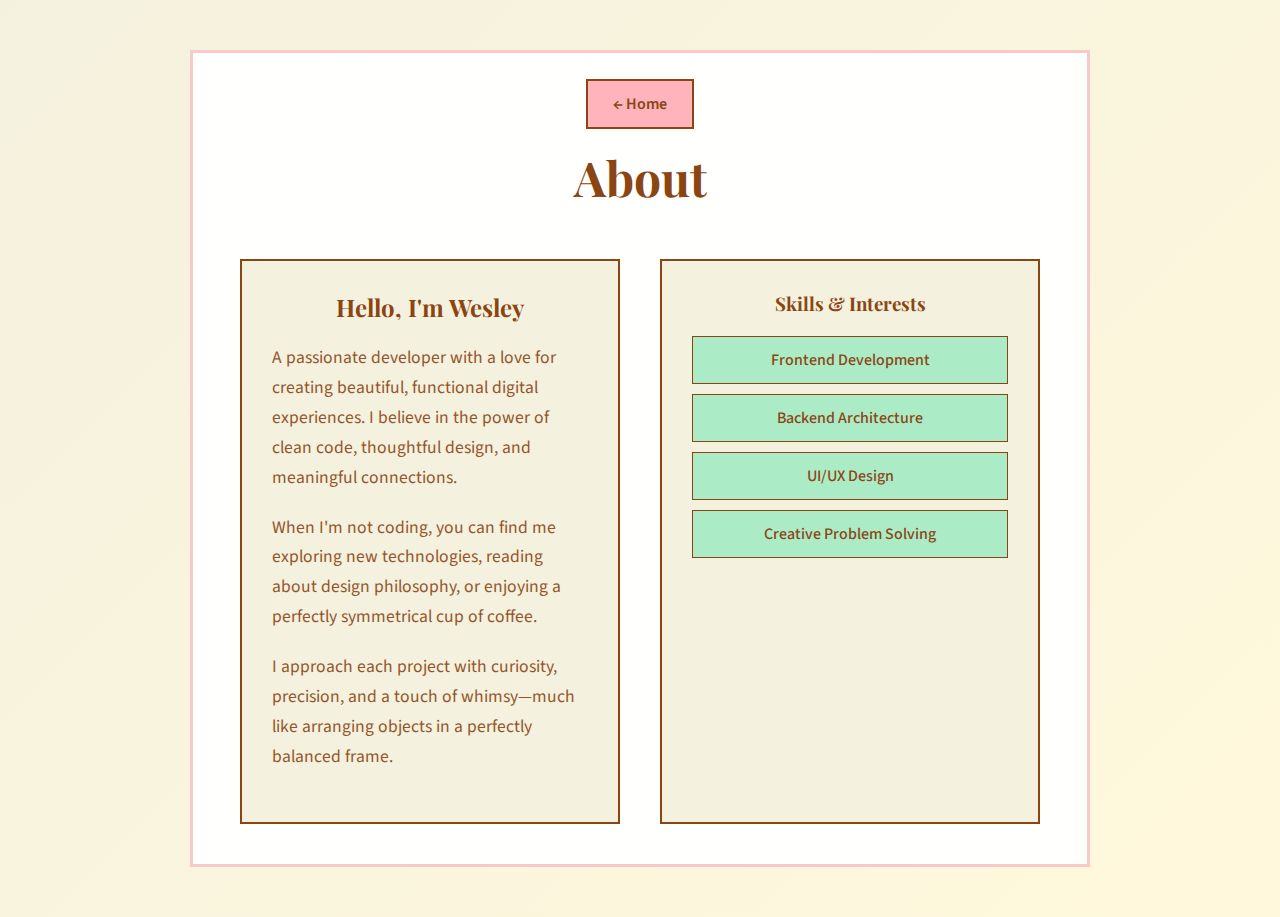
<file: about.html>
<!DOCTYPE html>
<html lang="en">
<head>
    <meta charset="UTF-8">
    <meta name="viewport" content="width=device-width, initial-scale=1.0">
    <title>About - Wesley Cox</title>
    <link rel="stylesheet" href="style.css">
    <link href="https://fonts.googleapis.com/css2?family=Playfair+Display:wght@400;700&family=Source+Sans+Pro:wght@300;400;600&display=swap" rel="stylesheet">
</head>
<body>
    <div class="page-container">
        <div class="back-nav">
            <a href="index.html" class="back-button">← Home</a>
        </div>
        
        <div class="page-header">
            <h1 class="page-title">About</h1>
        </div>
        
        <div class="about-content">
            <div class="bio-section">
                <div class="bio-card">
                    <h2>Hello, I'm Wesley</h2>
                    <p>A passionate developer with a love for creating beautiful, functional digital experiences. I believe in the power of clean code, thoughtful design, and meaningful connections.</p>
                    
                    <p>When I'm not coding, you can find me exploring new technologies, reading about design philosophy, or enjoying a perfectly symmetrical cup of coffee.</p>
                    
                    <p>I approach each project with curiosity, precision, and a touch of whimsy—much like arranging objects in a perfectly balanced frame.</p>
                </div>
                
                <div class="skills-card">
                    <h3>Skills & Interests</h3>
                    <ul class="skills-list">
                        <li>Frontend Development</li>
                        <li>Backend Architecture</li>
                        <li>UI/UX Design</li>
                        <li>Creative Problem Solving</li>
                    </ul>
                </div>
            </div>
        </div>
    </div>
    
    <style>
        .about-content {
            display: flex;
            flex-direction: column;
            gap: 30px;
            align-items: center;
        }
        
        .bio-section {
            display: flex;
            gap: 40px;
            max-width: 800px;
            width: 100%;
        }
        
        .bio-card, .skills-card {
            flex: 1;
            background: var(--warm-beige);
            border: 2px solid var(--dark-brown);
            padding: 30px;
        }
        
        .bio-card h2, .skills-card h3 {
            font-family: 'Playfair Display', serif;
            color: var(--dark-brown);
            margin-bottom: 20px;
            text-align: center;
        }
        
        .bio-card p {
            font-size: 1.1rem;
            line-height: 1.7;
            margin-bottom: 20px;
            color: var(--dark-brown);
            opacity: 0.9;
        }
        
        .skills-list {
            list-style: none;
            text-align: center;
        }
        
        .skills-list li {
            background: var(--accent-mint);
            margin: 10px 0;
            padding: 12px;
            border: 1px solid var(--dark-brown);
            font-weight: 500;
        }
    </style>
</body>
</html>
</file>
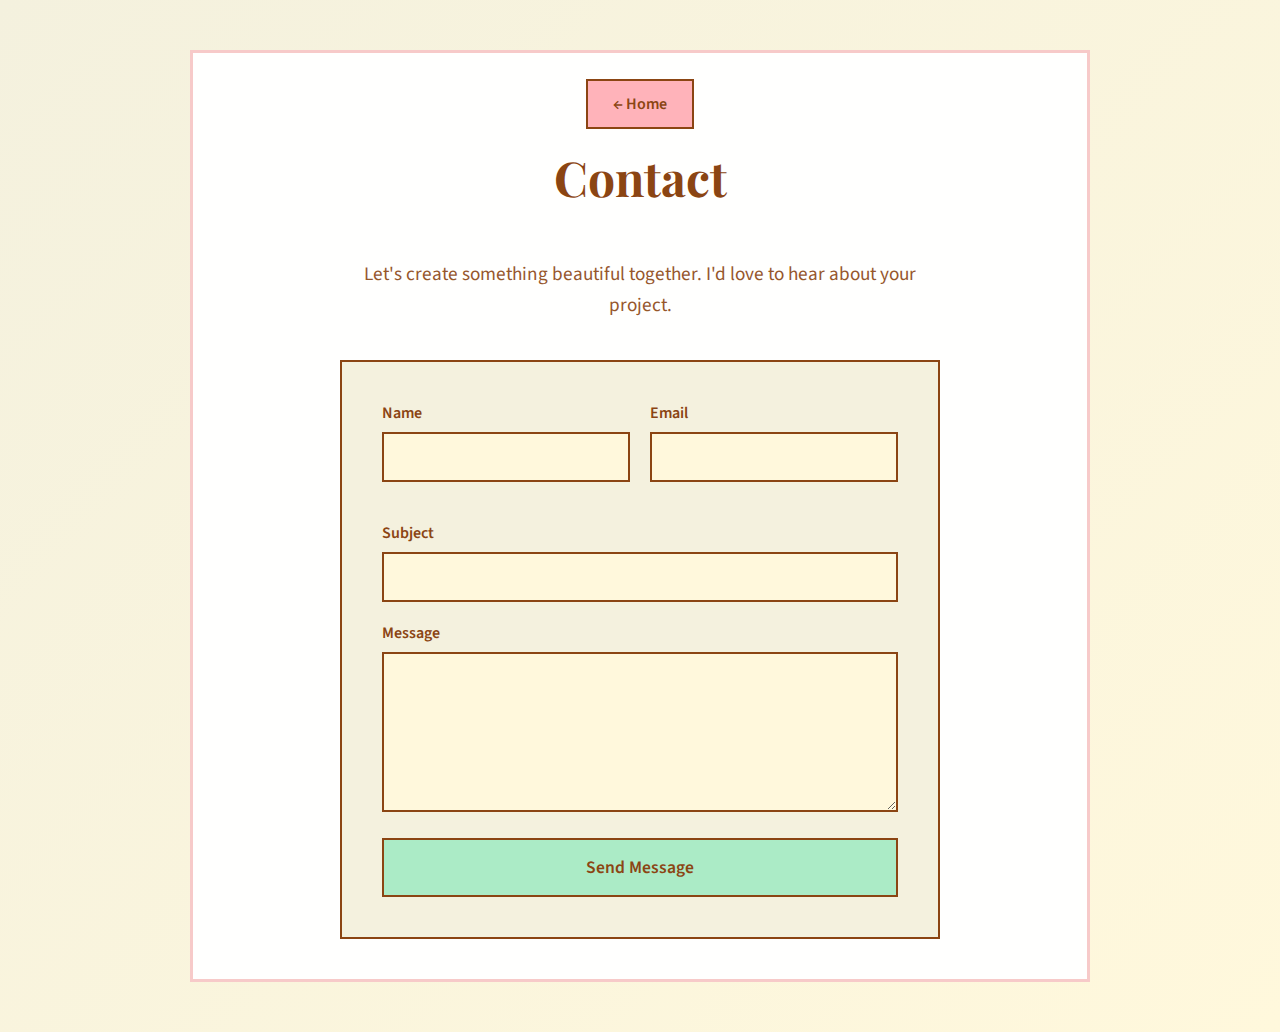
<file: contact.html>
<!DOCTYPE html>
<html lang="en">
<head>
    <meta charset="UTF-8">
    <meta name="viewport" content="width=device-width, initial-scale=1.0">
    <title>Contact - Wesley Cox</title>
    <link rel="stylesheet" href="style.css">
    <link href="https://fonts.googleapis.com/css2?family=Playfair+Display:wght@400;700&family=Source+Sans+Pro:wght@300;400;600&display=swap" rel="stylesheet">
</head>
<body>
    <div class="page-container">
        <div class="back-nav">
            <a href="index.html" class="back-button">← Home</a>
        </div>
        
        <div class="page-header">
            <h1 class="page-title">Contact</h1>
        </div>
        
        <div class="contact-content">
            <div class="contact-intro">
                <p>Let's create something beautiful together. I'd love to hear about your project.</p>
            </div>
            
            <form class="contact-form" action="#" method="POST">
                <div class="form-row">
                    <div class="form-group">
                        <label for="name">Name</label>
                        <input type="text" id="name" name="name" required>
                    </div>
                    <div class="form-group">
                        <label for="email">Email</label>
                        <input type="email" id="email" name="email" required>
                    </div>
                </div>
                
                <div class="form-group">
                    <label for="subject">Subject</label>
                    <input type="text" id="subject" name="subject" required>
                </div>
                
                <div class="form-group">
                    <label for="message">Message</label>
                    <textarea id="message" name="message" rows="6" required></textarea>
                </div>
                
                <button type="submit" class="submit-button">Send Message</button>
            </form>
        </div>
    </div>
    
    <style>
        .contact-content {
            max-width: 600px;
            margin: 0 auto;
        }
        
        .contact-intro {
            text-align: center;
            margin-bottom: 40px;
        }
        
        .contact-intro p {
            font-size: 1.2rem;
            color: var(--dark-brown);
            opacity: 0.9;
            line-height: 1.6;
        }
        
        .contact-form {
            background: var(--warm-beige);
            border: 2px solid var(--dark-brown);
            padding: 40px;
        }
        
        .form-row {
            display: flex;
            gap: 20px;
            margin-bottom: 20px;
        }
        
        .form-group {
            flex: 1;
            margin-bottom: 20px;
        }
        
        .form-group label {
            display: block;
            font-weight: 600;
            color: var(--dark-brown);
            margin-bottom: 8px;
            font-size: 1rem;
        }
        
        .form-group input,
        .form-group textarea {
            width: 100%;
            padding: 12px;
            border: 2px solid var(--dark-brown);
            background: var(--cream);
            font-family: 'Source Sans Pro', sans-serif;
            font-size: 1rem;
            color: var(--dark-brown);
            transition: all 0.3s ease;
        }
        
        .form-group input:focus,
        .form-group textarea:focus {
            outline: none;
            border-color: var(--primary-pink);
            background: white;
        }
        
        .submit-button {
            background: var(--accent-mint);
            color: var(--dark-brown);
            border: 2px solid var(--dark-brown);
            padding: 15px 40px;
            font-size: 1.1rem;
            font-weight: 600;
            cursor: pointer;
            transition: all 0.3s ease;
            width: 100%;
            font-family: 'Source Sans Pro', sans-serif;
        }
        
        .submit-button:hover {
            background: var(--primary-pink);
            transform: translateY(-2px);
            box-shadow: 0 5px 15px rgba(0, 0, 0, 0.2);
        }
    </style>
</body>
</html>
</file>
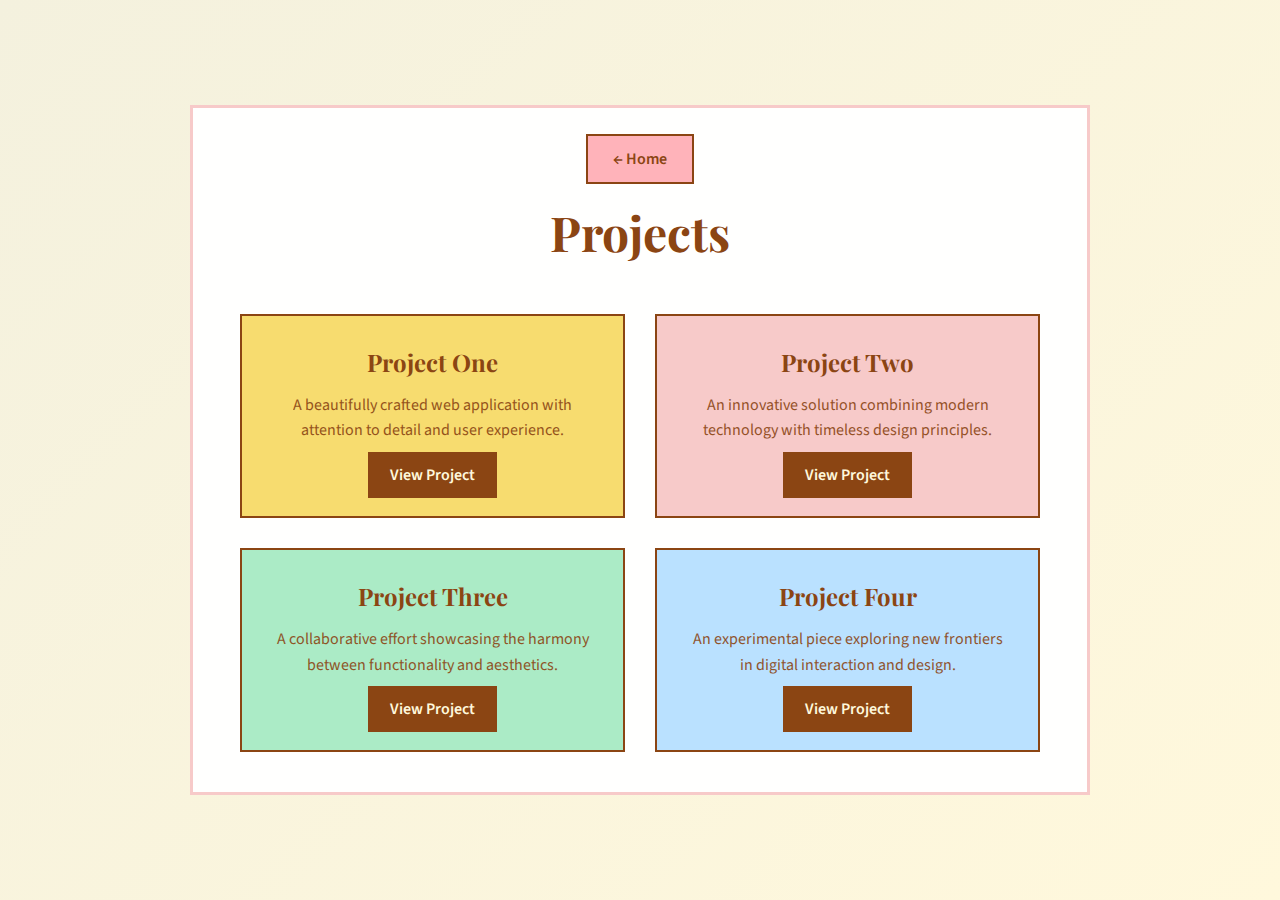
<file: projects.html>
<!DOCTYPE html>
<html lang="en">
<head>
    <meta charset="UTF-8">
    <meta name="viewport" content="width=device-width, initial-scale=1.0">
    <title>Projects - Wesley Cox</title>
    <link rel="stylesheet" href="style.css">
    <link href="https://fonts.googleapis.com/css2?family=Playfair+Display:wght@400;700&family=Source+Sans+Pro:wght@300;400;600&display=swap" rel="stylesheet">
</head>
<body>
    <div class="page-container">
        <div class="back-nav">
            <a href="index.html" class="back-button">← Home</a>
        </div>
        
        <div class="page-header">
            <h1 class="page-title">Projects</h1>
        </div>
        
        <div class="projects-grid">
            <div class="project-card">
                <h3>Project One</h3>
                <p>A beautifully crafted web application with attention to detail and user experience.</p>
                <a href="#" class="project-link">View Project</a>
            </div>
            
            <div class="project-card">
                <h3>Project Two</h3>
                <p>An innovative solution combining modern technology with timeless design principles.</p>
                <a href="#" class="project-link">View Project</a>
            </div>
            
            <div class="project-card">
                <h3>Project Three</h3>
                <p>A collaborative effort showcasing the harmony between functionality and aesthetics.</p>
                <a href="#" class="project-link">View Project</a>
            </div>
            
            <div class="project-card">
                <h3>Project Four</h3>
                <p>An experimental piece exploring new frontiers in digital interaction and design.</p>
                <a href="#" class="project-link">View Project</a>
            </div>
        </div>
    </div>
    
    <style>
        .projects-grid {
            display: grid;
            grid-template-columns: 1fr 1fr;
            gap: 30px;
            max-width: 800px;
            margin: 0 auto;
        }
        
        .project-card {
            background: var(--secondary-yellow);
            border: 2px solid var(--dark-brown);
            padding: 30px;
            text-align: center;
            transition: all 0.3s ease;
        }
        
        .project-card:nth-child(2n) {
            background: var(--primary-pink);
        }
        
        .project-card:nth-child(3n) {
            background: var(--accent-mint);
        }
        
        .project-card:nth-child(4n) {
            background: var(--muted-blue);
        }
        
        .project-card:hover {
            transform: translateY(-5px);
            box-shadow: 0 10px 25px rgba(0, 0, 0, 0.15);
        }
        
        .project-card h3 {
            font-family: 'Playfair Display', serif;
            font-size: 1.5rem;
            color: var(--dark-brown);
            margin-bottom: 15px;
        }
        
        .project-card p {
            font-size: 1rem;
            line-height: 1.6;
            color: var(--dark-brown);
            opacity: 0.9;
            margin-bottom: 20px;
        }
        
        .project-link {
            background: var(--dark-brown);
            color: var(--cream);
            text-decoration: none;
            padding: 10px 20px;
            font-weight: 600;
            border: 2px solid var(--dark-brown);
            transition: all 0.3s ease;
        }
        
        .project-link:hover {
            background: var(--cream);
            color: var(--dark-brown);
        }
    </style>
</body>
</html>
</file>
<file: style.css>
/* Wes Anderson Inspired Design */
:root {
    --primary-pink: #F7CAC9;
    --secondary-yellow: #F7DC6F;
    --accent-mint: #ABEBC6;
    --warm-beige: #F4F1DE;
    --soft-coral: #FFB3BA;
    --muted-blue: #BAE1FF;
    --dark-brown: #8B4513;
    --cream: #FFF8DC;
}

* {
    margin: 0;
    padding: 0;
    box-sizing: border-box;
}

body {
    font-family: 'Source Sans Pro', sans-serif;
    background: linear-gradient(135deg, var(--warm-beige) 0%, var(--cream) 100%);
    min-height: 100vh;
    display: flex;
    align-items: center;
    justify-content: center;
    color: var(--dark-brown);
}

.container {
    max-width: 800px;
    width: 90%;
    text-align: center;
    background: rgba(255, 255, 255, 0.9);
    border: 3px solid var(--primary-pink);
    border-radius: 0;
    padding: 60px 40px;
    box-shadow: 0 20px 40px rgba(0, 0, 0, 0.1);
}

.header {
    margin-bottom: 50px;
}

.title {
    font-family: 'Playfair Display', serif;
    font-size: 3.5rem;
    font-weight: 700;
    color: var(--dark-brown);
    margin-bottom: 10px;
    letter-spacing: 2px;
}

.subtitle {
    font-size: 1.2rem;
    font-weight: 300;
    color: var(--dark-brown);
    opacity: 0.8;
    letter-spacing: 1px;
}

.navigation {
    display: flex;
    justify-content: center;
    gap: 0;
    margin-bottom: 50px;
}

.nav-button {
    background: var(--secondary-yellow);
    color: var(--dark-brown);
    text-decoration: none;
    padding: 15px 30px;
    font-weight: 600;
    font-size: 1rem;
    letter-spacing: 1px;
    border: 2px solid var(--dark-brown);
    transition: all 0.3s ease;
    position: relative;
}

.nav-button:first-child {
    background: var(--primary-pink);
}

.nav-button:last-child {
    background: var(--accent-mint);
}

.nav-button:hover {
    transform: translateY(-3px);
    box-shadow: 0 5px 15px rgba(0, 0, 0, 0.2);
}

.main-content {
    display: flex;
    justify-content: center;
}

.welcome-card {
    background: var(--muted-blue);
    border: 2px solid var(--dark-brown);
    padding: 40px;
    max-width: 400px;
    width: 100%;
}

.welcome-card h2 {
    font-family: 'Playfair Display', serif;
    font-size: 2rem;
    margin-bottom: 20px;
    color: var(--dark-brown);
}

.welcome-card p {
    font-size: 1.1rem;
    line-height: 1.6;
    color: var(--dark-brown);
    opacity: 0.9;
}

/* Shared styles for all pages */
.page-container {
    max-width: 900px;
    width: 90%;
    margin: 0 auto;
    padding: 40px;
    background: rgba(255, 255, 255, 0.95);
    border: 3px solid var(--primary-pink);
    margin-top: 50px;
    margin-bottom: 50px;
}

.page-header {
    text-align: center;
    margin-bottom: 50px;
}

.page-title {
    font-family: 'Playfair Display', serif;
    font-size: 3rem;
    color: var(--dark-brown);
    margin-bottom: 20px;
}

.back-nav {
    text-align: center;
    margin-bottom: 30px;
}

.back-button {
    background: var(--soft-coral);
    color: var(--dark-brown);
    text-decoration: none;
    padding: 12px 25px;
    font-weight: 600;
    border: 2px solid var(--dark-brown);
    transition: all 0.3s ease;
}

.back-button:hover {
    transform: translateY(-2px);
    box-shadow: 0 4px 12px rgba(0, 0, 0, 0.2);
}
</file>
